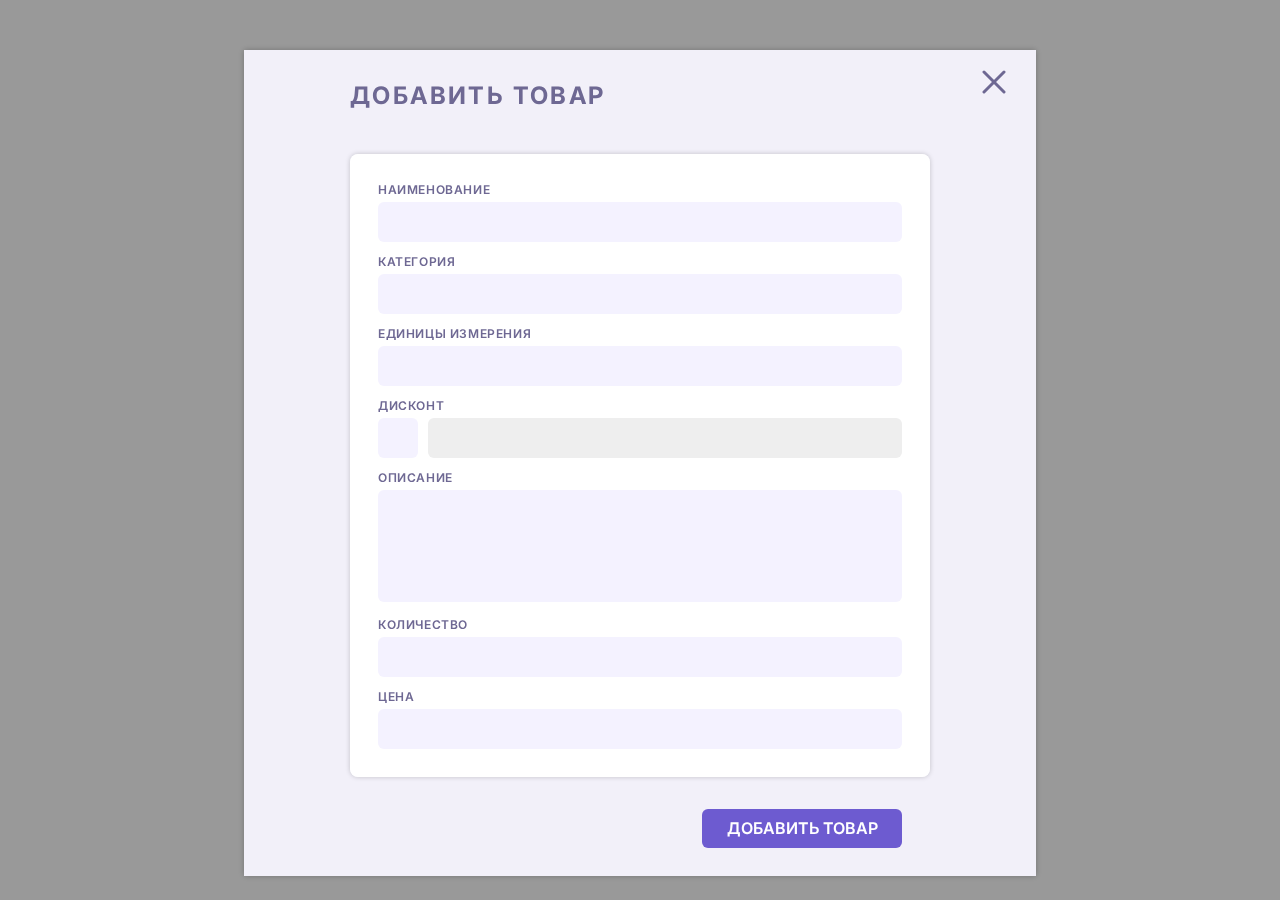
<file: crm.html>
<!DOCTYPE html>
<html lang="ru">
<head>
  <meta charset="UTF-8">
  <meta http-equiv="X-UA-Compatible" content="IE=edge">
  <meta name="viewport" content="width=device-width, initial-scale=1.0">
  <title>modal</title>
  <link rel="preconnect" href="https://fonts.googleapis.com">
  <link rel="preconnect" href="https://fonts.gstatic.com" crossorigin>
  <link href="https://fonts.googleapis.com/css2?family=Inter:wght@600;700&display=swap" rel="stylesheet">
  <link rel="stylesheet" href="css/style.css">
</head>
<body>
  <div class="overlay">
    <div class="modal">
      <h2 class="modal__title">Добавить товар</h2>
      <form class="modal__form" action="https://jsonplaceholder.typicode.com/posts" method="post">
        <fieldset class="modal__fieldset">

          <label class="modal__label" for="name">Наименование</label>
          <input class="modal__input" type="text" name="name" id="name" required>

          <label class="modal__label" for="category">Категория</label>
          <input class="modal__input" type="text" name="category" id="category" required>

          <label class="modal__label" for="units">Единицы измерения</label>          
          <input class="modal__input" type="text" name="units" id="units" required>

          <label class="modal__label" for="discount">Дисконт</label>
          <div class="modal__discount">
            <input class="modal__input-checkbox" type="checkbox" aria-label="Применить скидку">
            <input class="modal__input modal__input_disabled" type="text" name="discount" id="discount" disabled>
          </div>

          <label class="modal__label" for="description">Описание</label>
          <textarea class="modal__input modal__input_textar" name="description" id="description" rows="5" required></textarea>

          <label class="modal__label" for="count">Количество</label>
          <input class="modal__input" type="number" name="count" id="count" required>

          <label class="modal__label" for="price">Цена</label>
          <input class="modal__input" type="text" name="price" id="price" required>

        </fieldset>
        <button class="modal__submit" type="submit">Добавить товар</button>
      </form>
      <button class="modal__close" type="button" aria-label="Закрыть модальное окно">
        <svg width="24" height="24" viewBox="0 0 24 24" fill="currentColor" xmlns="http://www.w3.org/2000/svg">
          <path d="M2 2L22 22" stroke="#6E6893" stroke-width="3" stroke-linecap="round"/>
          <path d="M2 22L22 2" stroke="#6E6893" stroke-width="3" stroke-linecap="round"/>
        </svg>                    
      </button>
    </div>
  </div>
</body>
</html>
</file>
<file: css/style.css>
@import url("normalize.css");
@import url("global.css");
@import url("modal/modal.css");
</file>
